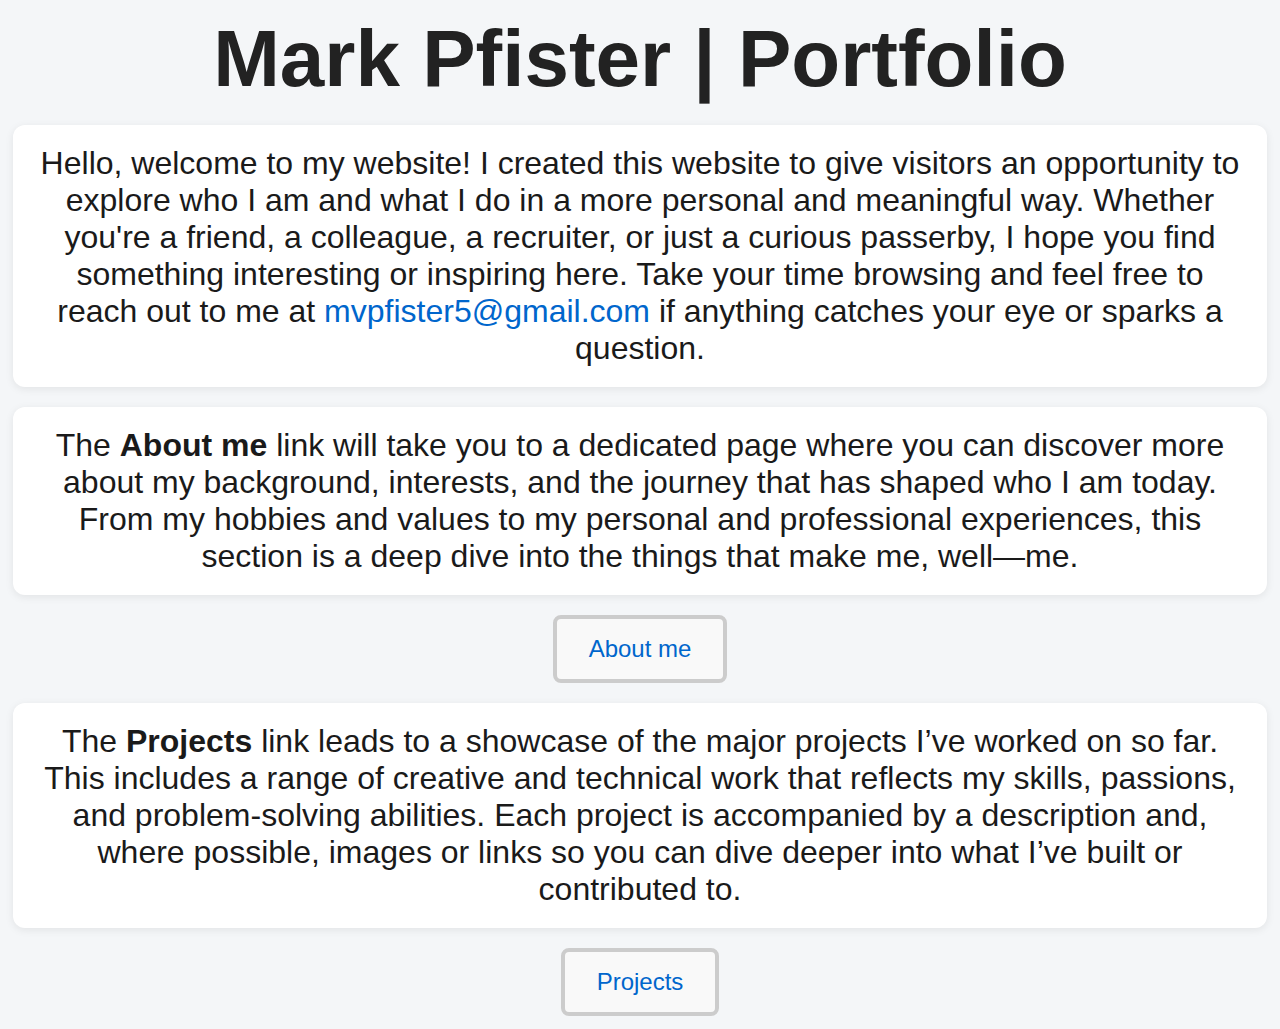
<file: index.html>
<html>
    <head>
        <title>Website Portfolio</title>
        <link rel="stylesheet" href="styles.css">
    </head>
    <body>
        <h1>Mark Pfister | Portfolio</h1>
        <p>Hello, welcome to my website! I created this website to give visitors an opportunity to explore 
            who I am and what I do in a more personal and meaningful way. Whether you're a friend, a 
            colleague, a recruiter, or just a curious passerby, I hope you find something interesting or inspiring 
            here. Take your time browsing and feel free to reach out to me at <a href="mailto:mvpfister5@gmail.com">mvpfister5@gmail.com</a> if anything catches your eye or 
            sparks a question.</p>
        
        <p>The <strong>About me</strong> link will take you to a dedicated page where you can discover 
            more about my background, interests, and the journey that has shaped who I am today. From 
            my hobbies and values to my personal and professional experiences, this section is a deep 
            dive into the things that make me, well—me.</p>
        
        <div style="text-align: center;">
            <a href="about.html" class="go-back-link">About me</a>
        </div>
        
        <p>The <strong>Projects</strong> link leads to a showcase of the major projects I’ve worked on so far. This includes a range of creative and technical work that reflects my skills, passions, and problem-solving abilities. Each project is accompanied by a description and, where possible, images or links so you can dive deeper into what I’ve built or contributed to.</p>
        
        <div style="text-align: center;">
            <a href="projects.html" class="go-back-link">Projects</a>
        </div>
    </body>
</html>
</file>
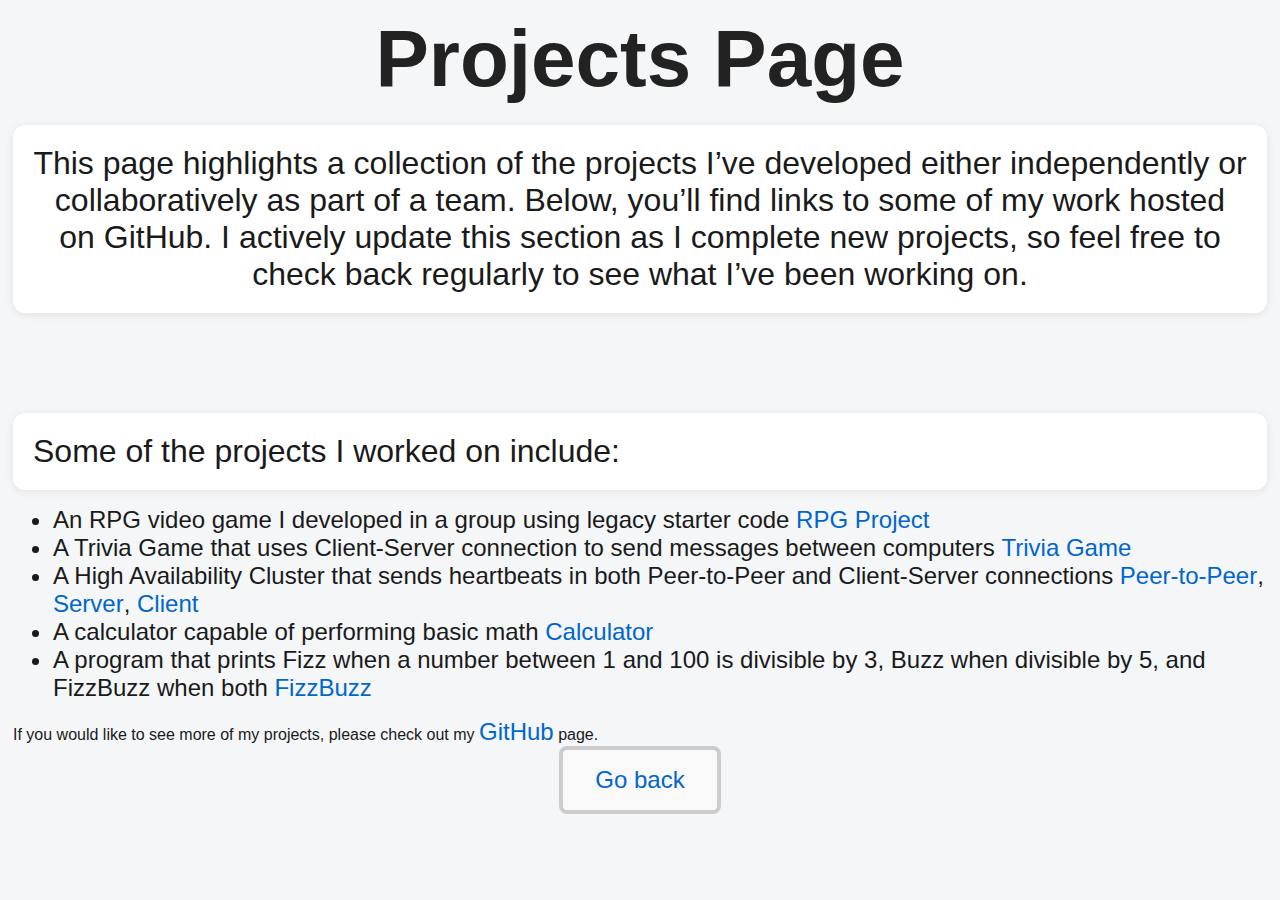
<file: projects.html>
<html>
    <head>
        <title>Projects</title>
        <link rel="stylesheet" href="styles.css">
    </head>
    <body>
        <h1>Projects Page</h1>
        <p>This page highlights a collection of the projects I’ve developed either independently or collaboratively as part of a team. 
            Below, you’ll find links to some of my work hosted on GitHub. I actively update this section as I complete new projects, 
            so feel free to check back regularly to see what I’ve been working on.
        </p>
        
        <p class="left-align no-spacing">
            Some of the projects I worked on include:
        </p>
        <ul>
            <li>An RPG video game I developed in a group using legacy starter code <a href="https://github.com/R-Seel02/RPG-Project">RPG Project</a></li>
            <li>A Trivia Game that uses Client-Server connection to send messages between computers <a href="https://github.com/AJArmy60/TriviaGameNetwork">Trivia Game</a></li>
            <li>A High Availability Cluster that sends heartbeats in both Peer-to-Peer and Client-Server connections 
                <a href="https://github.com/ericmay33/HighAvailabilityCluster-Network-Peer2Peer">Peer-to-Peer</a>, <a href="https://github.com/ericmay33/HighAvailabilityCluster-Network-Server">Server</a>, <a href="https://github.com/ericmay33/HighAvailabilityCluster-Network-Client">Client</a>
            </li>
            <li>A calculator capable of performing basic math <a href="https://github.com/MarkP05/Calculator">Calculator</a></li>
            <li>A program that prints Fizz when a number between 1 and 100 is divisible by 3, Buzz when divisible by 5, and FizzBuzz when both <a href="https://github.com/MarkP05/FizzBuzz">FizzBuzz</a></li>
        </ul>
        <div class="left-align no-spacing">
            If you would like to see more of my projects, please check out my <a href="https://github.com/MarkP05">GitHub</a> page.
        </div>
        
        <div style="text-align: center;">
            <a href="index.html" class="go-back-link">Go back</a>
        </div>
    </body>
</html>
</file>
<file: styles.css>
body {
    background-color: #f4f6f8;
    font-family: 'Helvetica Neue', sans-serif;
    color: #1a1a1a;
    padding: 5px;
}

p {
    font-size: 2rem;
    margin-top: 20px;
    margin-bottom: 20px;
    padding: 20px;
    text-align: center;
    background-color: #ffffff;
    border-radius: 12px;
    box-shadow: 0 2px 8px rgba(0, 0, 0, 0.08);
}

p a {
    font-size: inherit;
}

.heading {
    font-family: Helvetica;
}

h1 {
    font-size: 5rem;
    text-align: center;
    margin-bottom: 20px;
    color: #222;
    margin-top: 0;
}

a {
    font-size: 1.5rem;
    display: inline-block;
    text-align: center;
    color: #0066cc;
    text-decoration: none;
    font-weight: 500;
}

a:hover {
    text-decoration: underline;
}

img {
    display: block;
    margin: auto;
    max-width: 20%;
    height: auto;
}

.left-align {
    text-align: left;
}

.left-align:first-of-type {
    margin-top: 0;
    margin-bottom: 0;
}

p + .left-align {
    margin-top: 100px;
}

li {
    font-size: 1.5rem;
}

.bottom-links {
    display: flex;
    justify-content: space-between;
    position: fixed;
    bottom: 10px;
    left: 10px;
    right: 10px;
}

.bottom-links a {
    font-size: 1.5rem;
    text-decoration: none;
}

.image-container {
    display: flex;
    justify-content: center;
    gap: 50px;
}

.image-container img {
    max-width: 15%;
    height: auto;
    margin: 0;
    padding: 0;
}

.no-spacing {
    margin-top: 0;
    margin-bottom: 0;
}

.go-back-link {
    border: 4px solid #ccc;
    padding: 16px 32px;
    border-radius: 8px;
    background-color: #f9f9f9;
    transition: background-color 0.2s ease, border-color 0.2s ease;
}

.go-back-link:hover {
    background-color: #e6e6e6;
    border-color: #999;
}
</file>
